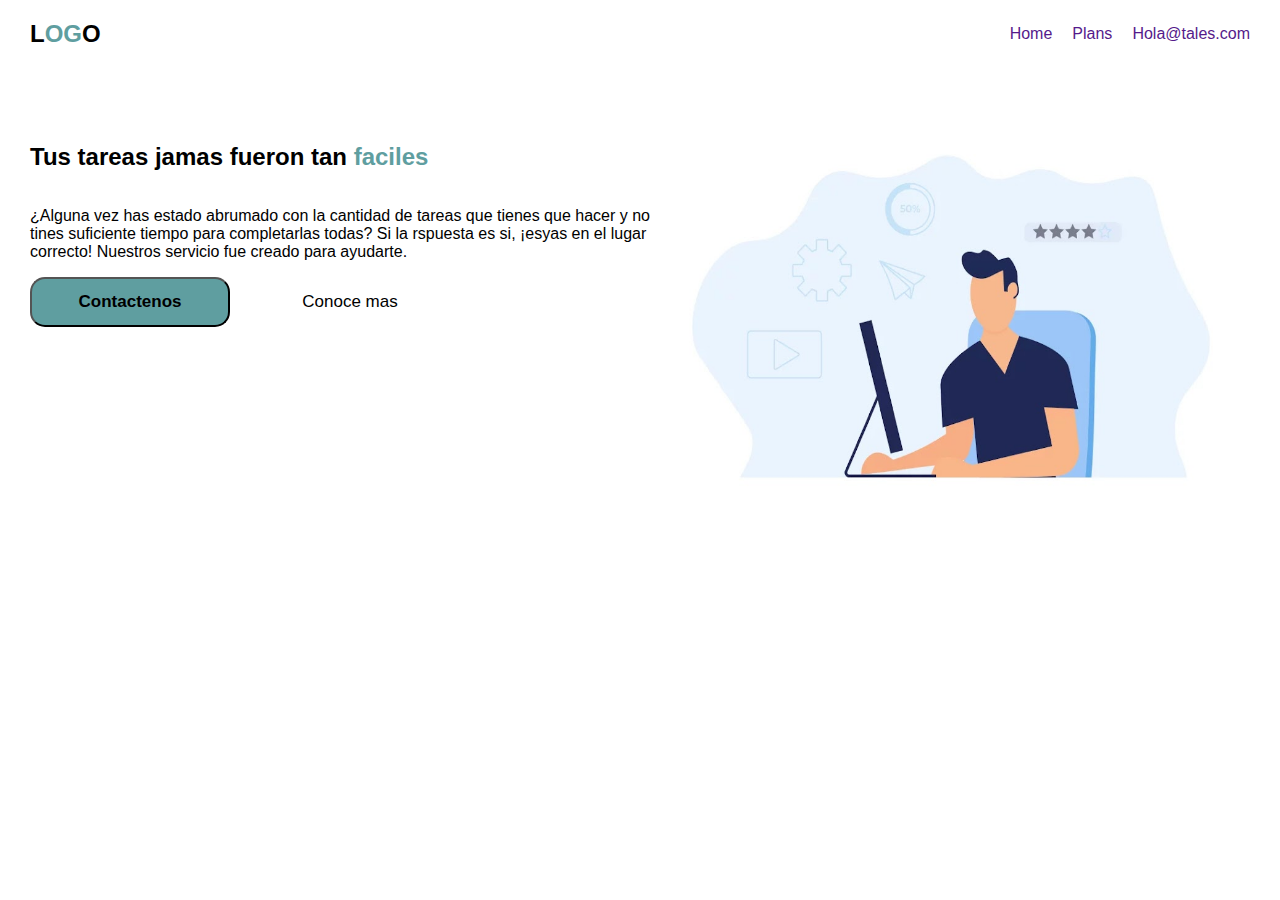
<file: index.html>
<!DOCTYPE html>
<html lang="es">
<head>
    <meta charset="UTF-8">
    <meta name="viewport" content="width=device-width, initial-scale=1.0">
    <link rel="stylesheet" href="./Style/style.css">
    <title>Document</title>
</head>
<body>
    <header>
        <div class="div-izq">
            <div class="Logo">
                <h2>L<span>OG</span>O</h2>
            </div>
        </div>
        <div class="div-der">
            <nav>
                <a href="">Home</a>
                <a href="">Plans</a>
                <a href="">Hola@tales.com</a>
            </nav>
        </div>
    </header>
    <main>
        <div class="Principal">
            <div class="contenido">
                <h2>Tus tareas jamas fueron tan <span>faciles</span></h2>
                <p>¿Alguna vez has estado abrumado con la cantidad de tareas que tienes que hacer y no tines suficiente tiempo para completarlas todas? Si la rspuesta es si, ¡esyas en el lugar correcto! Nuestros servicio fue creado para ayudarte. </p>
                <div class="bot">
                    <button id="bt1" type="submit">Contactenos</button>
                    <button id="bt2" type="submit">Conoce mas</button>
                </div>
            </div>
            <div class="imagen">
                <img class="img" src="./Media/hero.png" alt="">
            </div>
        </div>
    </main>
    
</body>
</html>
</file>
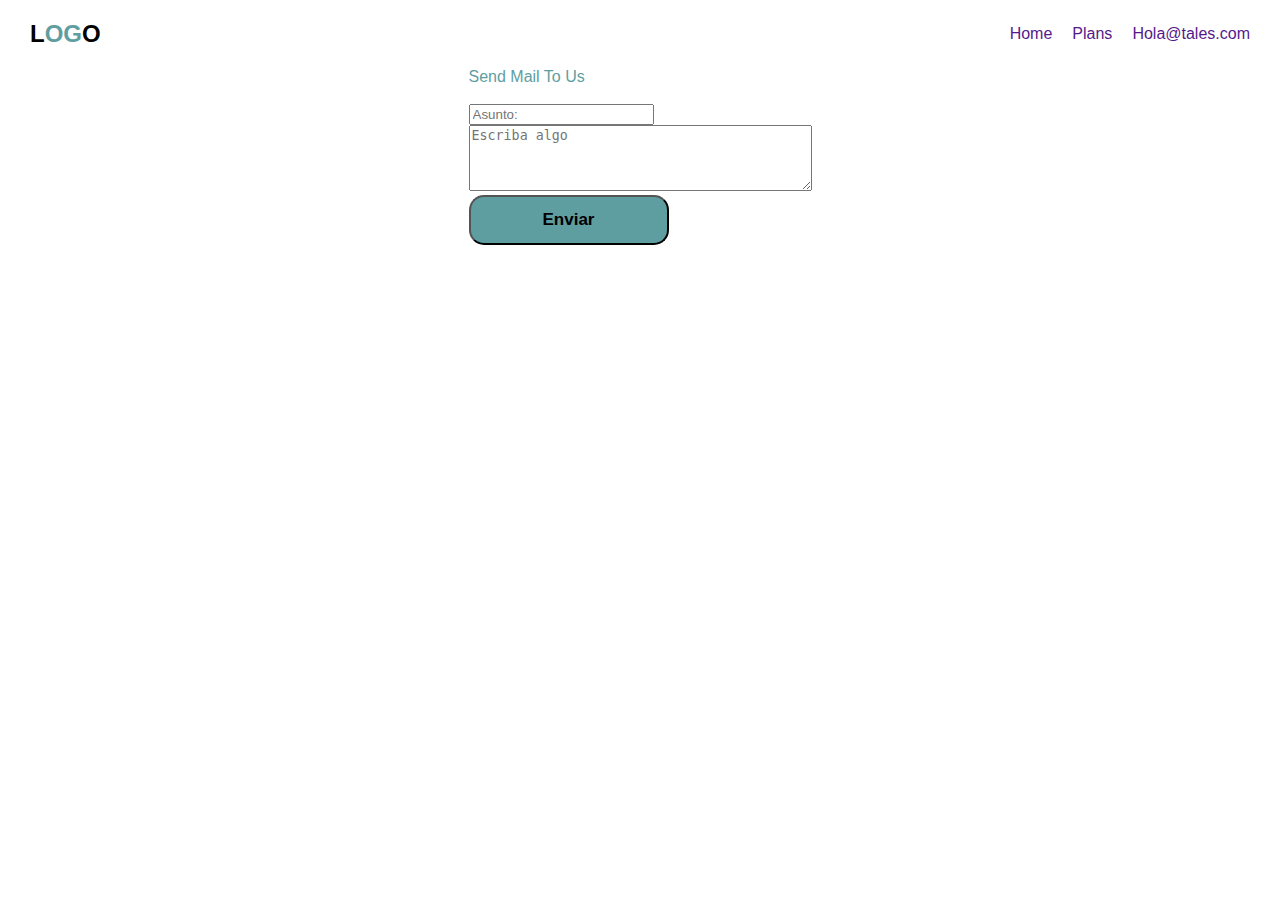
<file: contactenos.html>
<!DOCTYPE html>
<html lang="es">

<head>
    <meta charset="UTF-8">
    <meta http-equiv="X-UA-Compatible" content="IE=edge">
    <meta name="viewport" content="width=device-width, initial-scale=1.0">
    <link rel="stylesheet" href="./Style/stylecontacto.css">
    <title>Contactenos</title>
</head>
<body>
    <header>
        <div class="div-izq">
            <div class="Logo">
                <h2>L<span>OG</span>O</h2>
            </div>
        </div>
        <div class="div-der">
            <nav>
                <a href="">Home</a>
                <a href="">Plans</a>
                <a href="">Hola@tales.com</a>
            </nav>
         </div>
    </header>
<main>
    <div class="div-izq-form">
        <form>
            <span>Send Mail To Us</span><br><br>
            <input placeholder="Asunto:" type="text"><br>
            <textarea name="texto" rows="4" cols="40" placeholder="Escriba algo"></textarea>
            <div>
                <button id="bt1" type="submit">Enviar</button>
            </div>
        </form>
    </div>
</main>
</body>

</html>
</file>
<file: Style/style.css>
body{
    border: 100vh;
    font-family: 'Lucida Sans', 'Lucida Sans Regular', 'Lucida Grande', 'Lucida Sans Unicode', Geneva, Verdana, sans-serif;
    margin: 0 30px;
    padding: 0;
}
header{
    display: flex;
    justify-content: space-between;
   
}
.div-izq{
    display: flex;
    align-items: center;
    gap: 5px;
    
}

.div-der{
    display: flex;
    align-items: center;
    justify-content: space-evenly;
   
}
nav{
    display: flex;
    /* padding: 20px; */
    gap: 20px;
}
main{
    display: flex;
    justify-content: center;
    /* padding: 56px; */
}
.Principal{
    display: flex;
    justify-content: space-between;
    margin-top: 55px;
}
.contenido{
    display: flex;
    flex-direction: column;
}
span{
    color: #5f9ea0;
}
.bot{
    display: flex;
    gap: 20px;
}
#bt1{
    background: #5f9ea0;
    border-radius: 15px;
    width: 200px;
    height: 50px;
    font-size: 17px;
    font-weight: bold;
    
}
#bt1:hover{
    cursor: pointer;
    opacity: .9;
    transition: 0.5s;
}
#bt2{
    background: whitesmoke;
    border-radius: 15px;
    width: 200px;
    height: 50px;
    font-size: 17px;
    
}
#bt2:hover{
    cursor: pointer;
    background: whitesmoke;
}
a{
    text-decoration: none;
}
a:hover{
    /* cursor: pointer; */
    color: #769fa0;
}
#bt2{
    background: none;
    border:0;
    width: 200px;
    height: 50px;
    font-size: 17px;
    
}
.botones{
    display: flex;
    align-items: center;
    justify-content: space-between;
    
}
.imagen{
    display: flex;
    align-items: center; 
}
.img{
    width: 600px;
    height: 400px;
}
</file>
<file: Style/stylecontacto.css>
body{
    border: 100vh;
    font-family: 'Lucida Sans', 'Lucida Sans Regular', 'Lucida Grande', 'Lucida Sans Unicode', Geneva, Verdana, sans-serif;
    margin: 0 30px;
    padding: 0;
}
header{
    display: flex;
    justify-content: space-between;
   
}
.div-izq-form{
    display: flex;
    align-items: center;
    gap: 5px;
    
}

.div-der{
    display: flex;
    align-items: center;
    justify-content: space-evenly;
   
}
nav{
    display: flex;
    /* padding: 20px; */
    gap: 20px;
}
main{
    display: flex;
    justify-content: center;
    /* padding: 56px; */
}
.Principal{
    display: flex;
    justify-content: space-between;
    margin-top: 55px;
}
.contenido{
    display: flex;
    flex-direction: column;
}
span{
    color: #5f9ea0;
}
.bot{
    display: flex;
    gap: 20px;
}
#bt1{
    background: #5f9ea0;
    border-radius: 15px;
    width: 200px;
    height: 50px;
    font-size: 17px;
    font-weight: bold;
}
#bt1:hover{
    cursor: pointer;
    background: #769fa0;
}
a{
    text-decoration: none;
}
a:hover{
    cursor: pointer;
    color: #769fa0;
}
#bt2{
    background: none;
    border:0;
    width: 200px;
    height: 50px;
    font-size: 17px;
}
#desp{
    width: 168px;
    height: 80px;
}
.botones{
    display: flex;
    align-items: center;
    justify-content: space-between;
    
}
.imagen{
    display: flex;
    align-items: center; 
}
.img{
    width: 600px;
    height: 400px;
}
</file>
